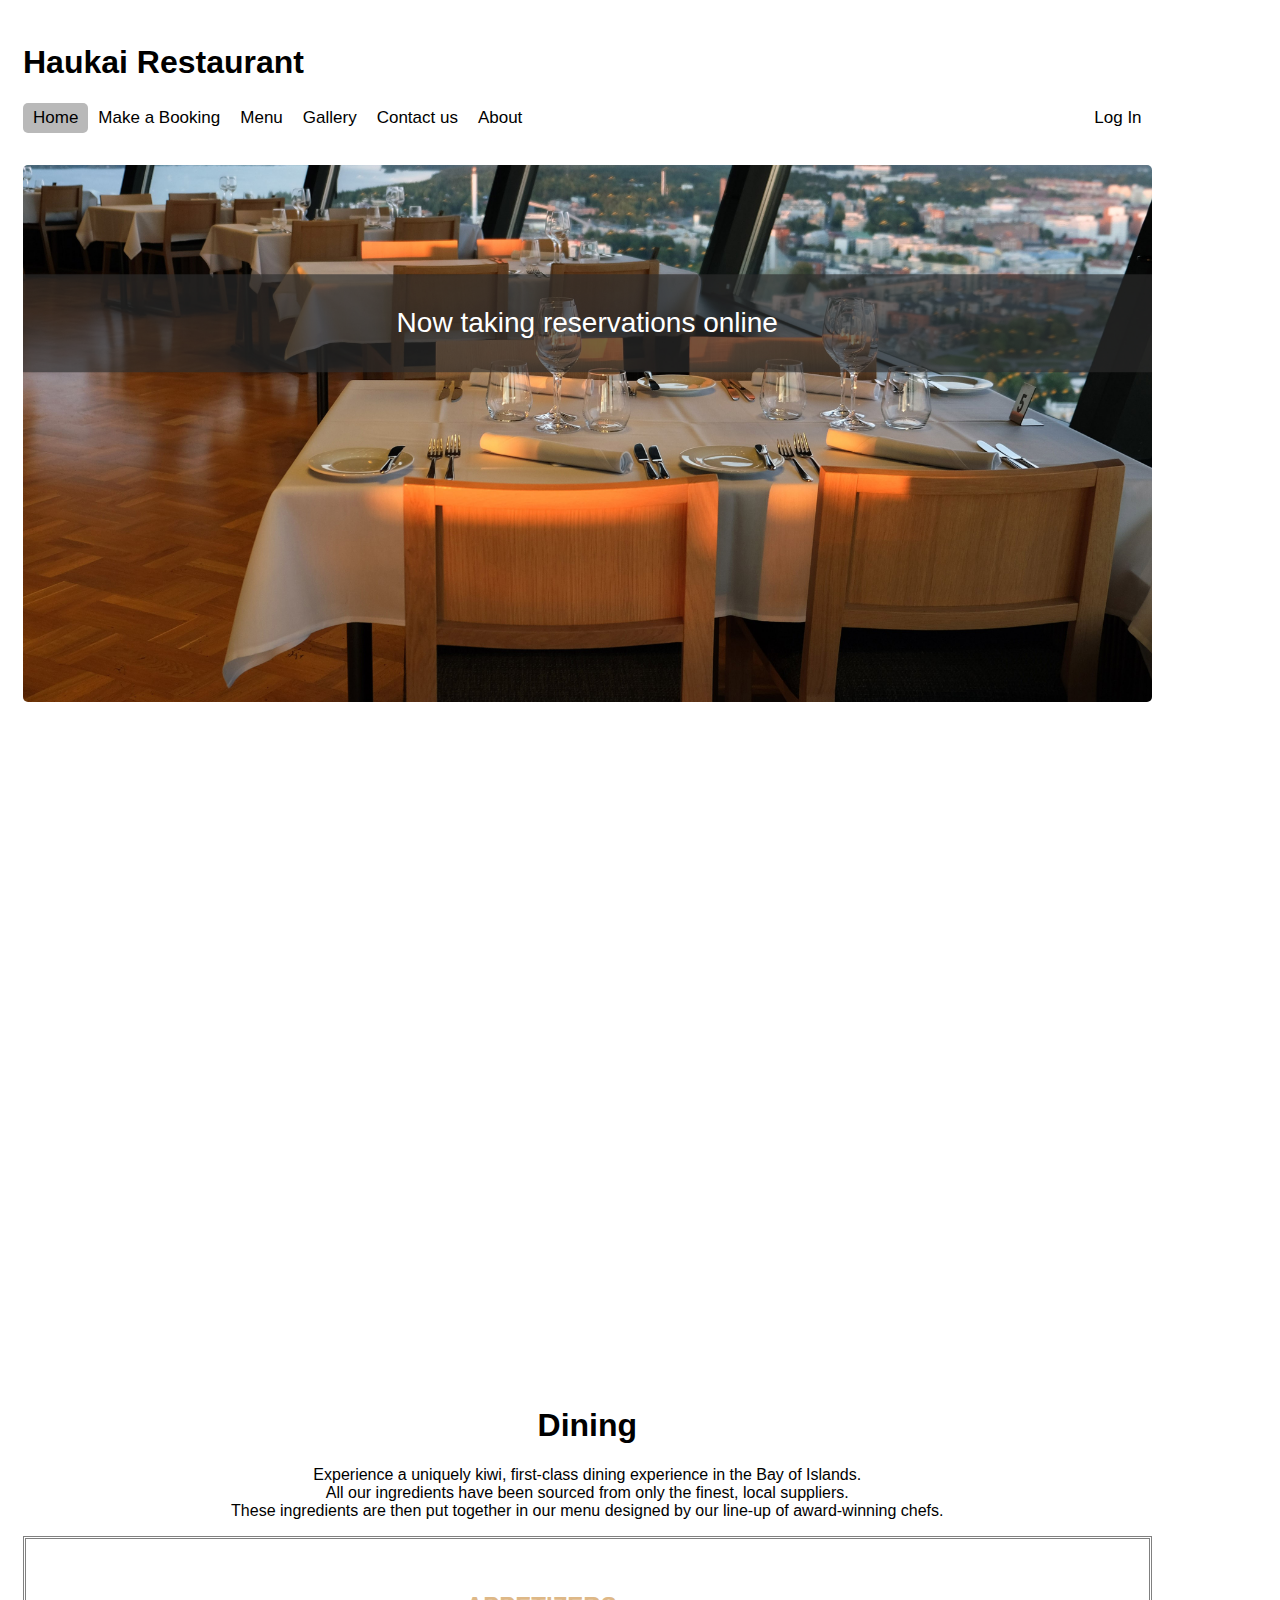
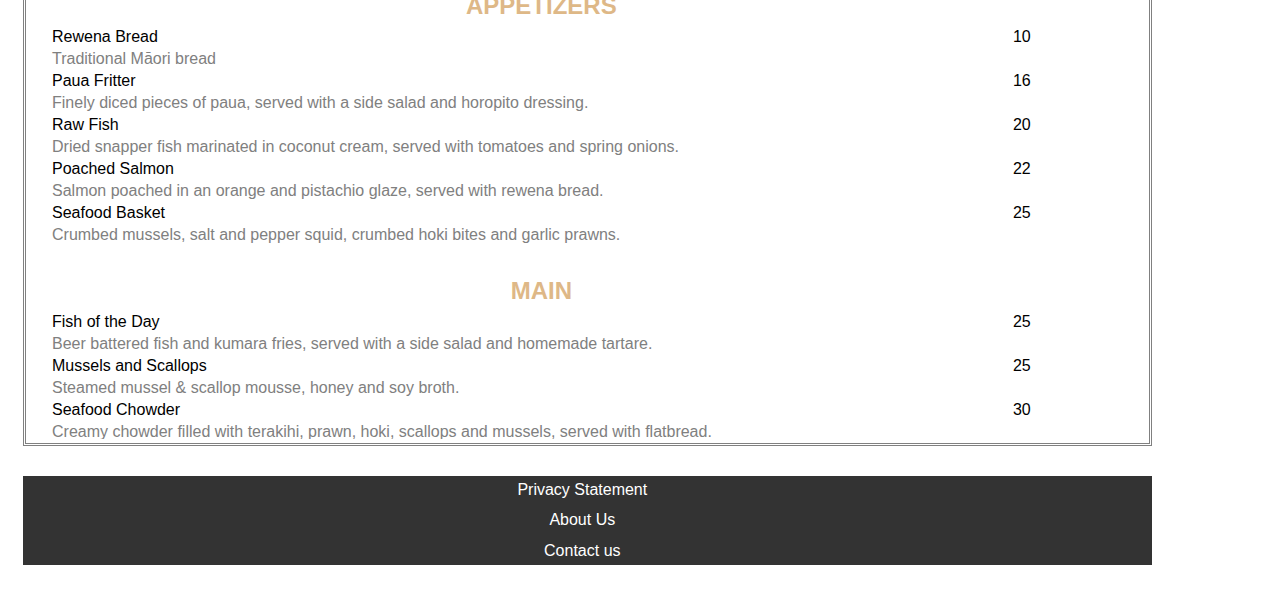
<file: index.html>
<!-- Landing Page for Haukai Restaurant Website-->
<!DOCTYPE html>
<html lang="en">

<head>
        <!-- Google tag (gtag.js) -->
    <script async src="https://www.googletagmanager.com/gtag/js?id=G-WG7D9L6Y1T"></script>
    <script>
    window.dataLayer = window.dataLayer || [];
    function gtag(){dataLayer.push(arguments);}
    gtag('js', new Date());

    gtag('config', 'G-WG7D9L6Y1T');
    </script>
    
    <meta name="viewport" content="width=device-width, initial-scale=1.0">
    <link rel="stylesheet" href="stylesheet.css">

</head>

<body>

    <!--Navigation bar-->
    <div class="row">
        <div class="col-12">
            <nav id="navbar">
                <h1 aria-label="title" id="logo">Haukai Restaurant</h1>
                <a class="active" href="index.html">Home</a>
                <a class="" href="Bookings.html">Make a Booking</a>
                <a class="" href="Menu.html">Menu</a>
                <a class="" href="Gallery.html">Gallery</a>
                <a class="" href="Contact.html">Contact us</a>
                <a class="" href="About.html">About</a>
                <a class="login" href= "Roster/Roster.html">Log In</a>
            </nav>
        </div>
    </div>
    
    <!-- Embedded map and background image -->
    <div class="row">
        <div class="col-12">
            <div class="backgroundcontainer">
                 <img id= "restaurantbackground" src="images/restaurantbackground2.jpg" alt="Haukai Restaurant dining area.">
                <div class="centered">
                    <p> Now taking <a href="Bookings.html">reservations</a> online</p>
                </div>
                <div class="map">
                    <div id="mapframe" class="col-12">
                        <iframe class="embeddedmapframe" src="https://www.google.com/maps/embed?pb=!1m18!1m12!1m3!1d25330.7824872043!2d173.94786636461086!3d-35.22816545759247!2m3!1f0!2f0!3f0!3m2!1i1024!2i768!4f13.1!3m3!1m2!1s0x6d0bb73e31b0728b%3A0x500ef6143a2d500!2sKerikeri!5e0!3m2!1sen!2snz!4v1663145658915!5m2!1sen!2snz" width="600" height="450" style="border:0;" allowfullscreen="" loading="lazy" referrerpolicy="no-referrer-when-downgrade"></iframe>
                    </div>
                </div>
                </div>
        </div>
    </div>
    
    <!-- Embedded Menu -->
    <div class="row">
        <div id="dininginfo" class="col-12">
            <h1 aria-label="dining information">Dining</h1>
            <p>Experience a uniquely kiwi, first-class dining experience in the Bay of Islands.<br>
                All our ingredients have been sourced from only the finest, local suppliers.<br>
                These ingredients are then put together in our menu designed by our line-up of award-winning chefs.
            </p>
            <div class="menuframe">
                <embed id=embeddedmenu type="text/html" src="Menuembeded.html"  width="100%" height="500px">
            </div>
        </div>
    </div>
   
    <!-- Footer -->
    <div class="row">
        <div class="col-12">
            <footer id="footer">
                <a href="Privacy.html">Privacy Statement</a>
                <a href="About.html">About Us</a>
                <a href="Contact.html">Contact us</a>
            </footer>
        </div>
    </div>
    
    <!--script for a sticky navbar-->
    <script>
        window.onscroll = function() {stickyNav()};
            
        var navbar = document.getElementById("navbar");
        var sticky = navbar.offsetTop;
            
        function stickyNav() {
            if (window.pageYOffset >= sticky) {
                navbar.classList.add("sticky")
            } 
            else {
                navbar.classList.remove("sticky");
            }
        }
    </script>

</body>

</html>
</file>
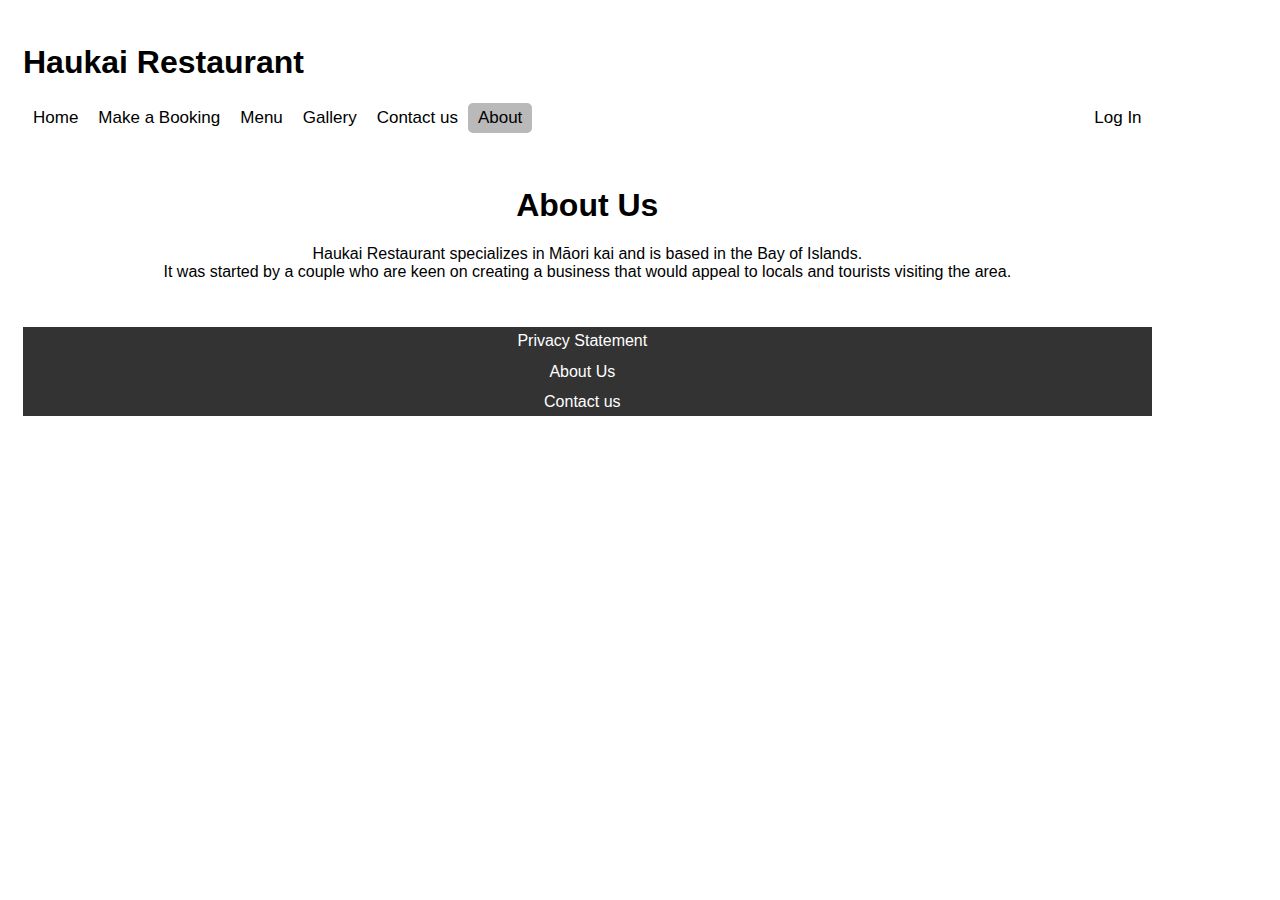
<file: About.html>
<!--About Page for Haukai Restaurant Website-->
<!DOCTYPE html>
<html lang="en">
    
    <head>
    
        <meta name="viewport" content="width=device-width, initial-scale=1.0">
        <link rel="stylesheet" href="stylesheet.css">
    
    </head>
    
    <body>
    
        <!--Navigation bar-->
        <div class="row">
            <div class="col-12">
                <nav id="navbar">
                    <h1 aria-label="title" id="logo">Haukai Restaurant</h1>
                    <a class="" href="index.html">Home</a>
                    <a class="" href="Bookings.html">Make a Booking</a>
                    <a class="" href="Menu.html">Menu</a>
                    <a class="" href="Gallery.html">Gallery</a>
                    <a class="" href="Contact.html">Contact us</a>
                    <a class="active" href="About.html">About</a>
                    <a class="login" href= "Roster.html">Log In</a>
                </nav>
            </div>
        </div>
        
        <!-- About Info -->
        <div class="row">
            <div class="col-12">
                <div class="headingtext">
                    <h1 aria-label="about us information">About Us</h1>
                    <p>Haukai Restaurant specializes in Māori kai and is based in the Bay of Islands.<br>
                        It was started by a couple who are keen on creating a business that would appeal to locals and tourists visiting the area.<br>
                    </p>
                </div>
            </div>
        </div>

        <!-- Footer -->
        <div class="row">
            <div class="col-12">
                <footer id="footer">
                    <a href="Privacy.html">Privacy Statement</a>
                    <a href="About.html">About Us</a>
                    <a href="Contact.html">Contact us</a>
                </footer>
            </div>
        </div>
        
        <!--script for a sticky navbar-->
        <script>
            window.onscroll = function() {stickyNav()};
                
            var navbar = document.getElementById("navbar");
            var sticky = navbar.offsetTop;
                
            function stickyNav() {
                if (window.pageYOffset >= sticky) {
                    navbar.classList.add("sticky")
                } 
                else {
                    navbar.classList.remove("sticky");
                }
            }
        </script>

    </body>
</html>
</file>
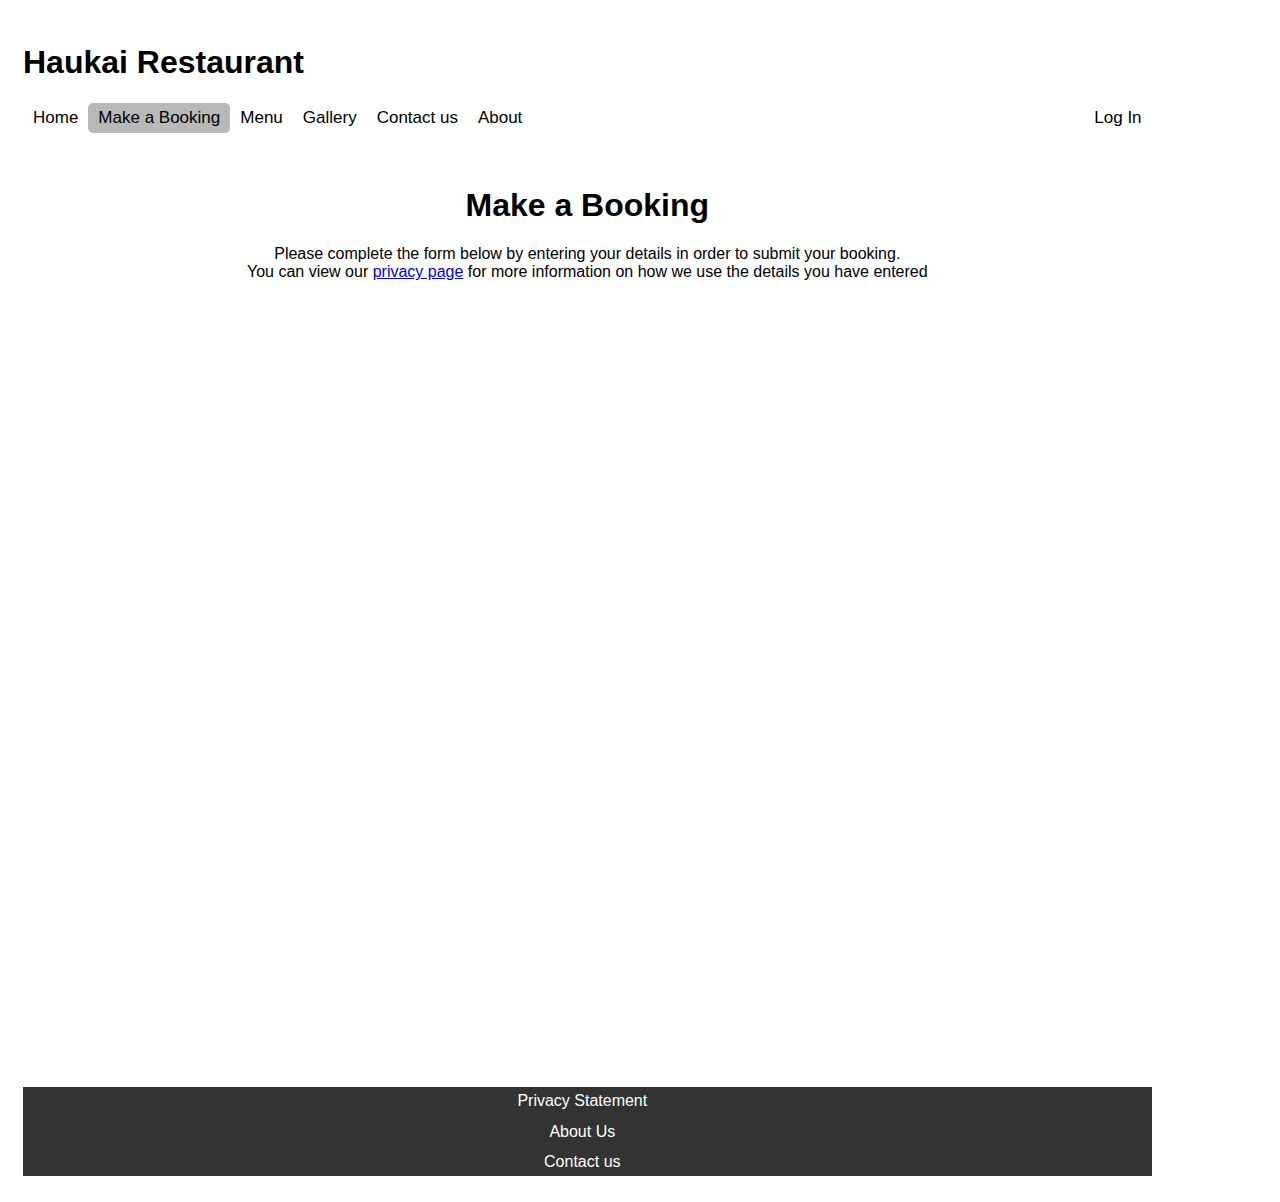
<file: Bookings.html>
<!--Reservations Page for Haukai Restaurant Website-->
<!DOCTYPE html>
<html lang="en">
    
    <head>
    
        <meta name="viewport" content="width=device-width, initial-scale=1.0">
        <link rel="stylesheet" href="stylesheet.css">
    
    </head>
    
    <body>
    
        <!--Navigation bar-->
        <div class="row">
            <div class="col-12">
                <nav id="navbar">
                    <h1 aria-label="title" id="logo">Haukai Restaurant</h1>
                    <a class="" href="index.html">Home</a>
                    <a class="active" href="Bookings.html">Make a Booking</a>
                    <a class="" href="Menu.html">Menu</a>
                    <a class="" href="Gallery.html">Gallery</a>
                    <a class="" href="Contact.html">Contact us</a>
                    <a class="" href="About.html">About</a>
                    <a class="login" href= "Roster.html">Log In</a>
                </nav>
            </div>
        </div>
    
        <!-- Booking Info -->
        <div class="row">
            <div class="col-12">
                <div class="headingtext">
                    <h1 aria-label="make a booking">Make a Booking</h1>
                    <p>Please complete the form below by entering your details in order to submit your booking.<br>
                        You can view our <a href="Privacy.html">privacy page</a> for more information on how we use the details you have entered
                    </p>
                </div>
            </div>
        </div>

        <!-- Booking form -->
        <div class="row">
            <div class="col-12">
                <div class="formframe">
                    <iframe class="embeddedform" src="https://docs.google.com/forms/d/e/1FAIpQLSfobDKJ_OqhhtRO8piNslDHM6ZdKDYz6tixaPpdWs85suvULQ/viewform?embedded=true" width="640" height="913" frameborder="0" marginheight="0" marginwidth="0">Loading…</iframe>
                </div>
            </div>
        </div>
   
        <!-- Footer -->
        <div class="row">
            <div class="col-12">
                <footer id="footer">
                    <a href="Privacy.html">Privacy Statement</a>
                    <a href="About.html">About Us</a>
                    <a href="Contact.html">Contact us</a>
                </footer>
            </div>
        </div>

        <!--script for a sticky navbar-->
        <script>
            window.onscroll = function() {stickyNav()};
                
            var navbar = document.getElementById("navbar");
            var sticky = navbar.offsetTop;
                
            function stickyNav() {
                if (window.pageYOffset >= sticky) {
                    navbar.classList.add("sticky")
                } 
                else {
                    navbar.classList.remove("sticky");
                }
            }
        </script>

</body>
</html>
</file>
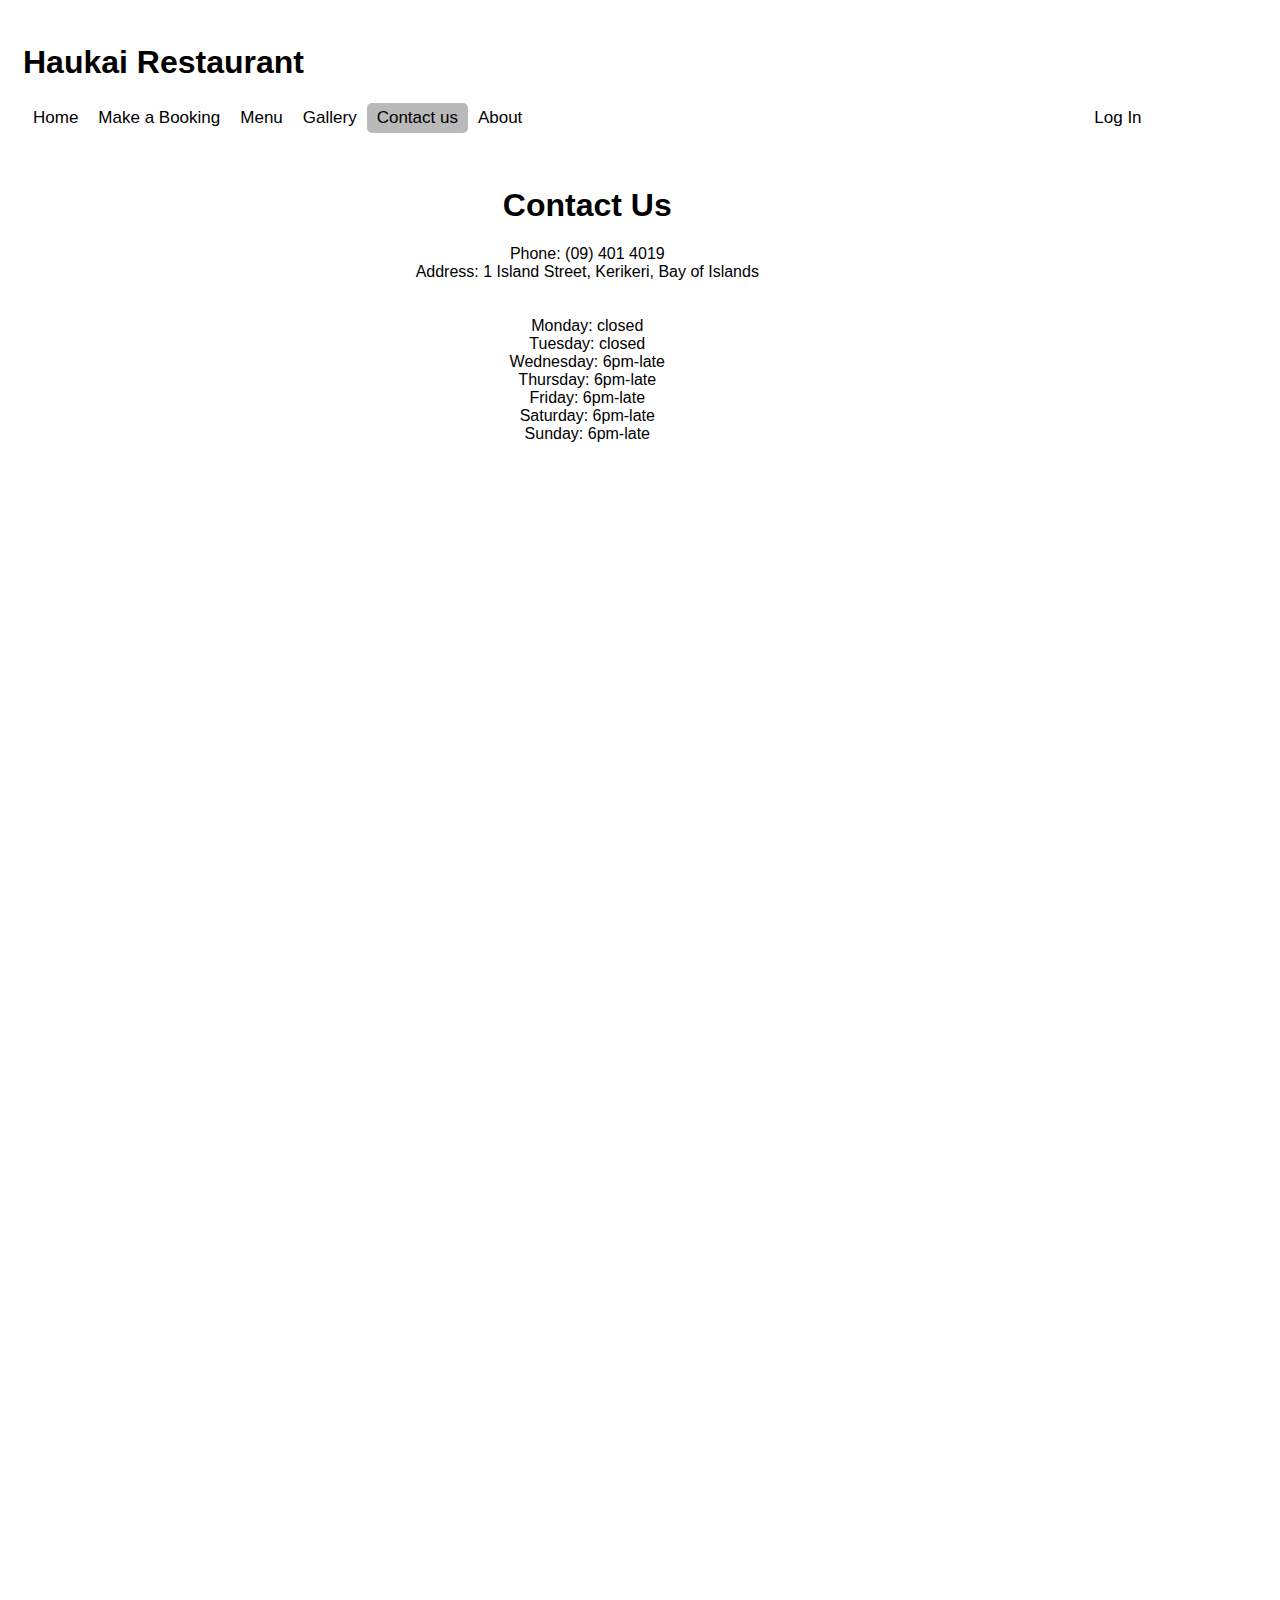
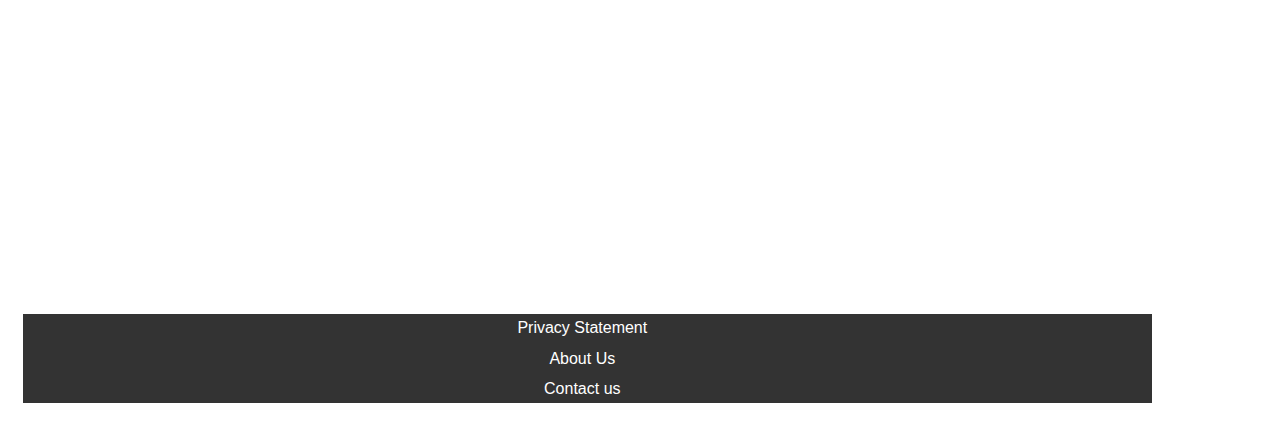
<file: Contact.html>
<!--Contact Page for Haukai Restaurant Website-->
<!DOCTYPE html>
<html lang="en">
    
    <head>
    
        <meta name="viewport" content="width=device-width, initial-scale=1.0">
        <link rel="stylesheet" href="stylesheet.css">
    
    </head>
    
    <body>
    
        <!--Navigation bar-->
        <div class="row">
            <div class="col-12">
                <nav id="navbar">
                    <h1 aria-label="title" id="logo">Haukai Restaurant</h1>
                    <a class="" href="index.html">Home</a>
                    <a class="" href="Bookings.html">Make a Booking</a>
                    <a class="" href="Menu.html">Menu</a>
                    <a class="" href="Gallery.html">Gallery</a>
                    <a class="active" href="Contact.html">Contact us</a>
                    <a class="" href="About.html">About</a>
                    <a class="login" href= "Roster.html">Log In</a>
                </nav>
            </div>
        </div>

        <!-- Contact Info -->
        <div class="row">
            <div class="col-12">
                <div class="headingtext">
                    <h1 aria-label="contact information">Contact Us</h1>
                    <p>Phone: (09) 401 4019<br>
                        Address: 1 Island Street, Kerikeri, Bay of Islands<br>
                        <br><br>
                        Monday: closed<br>
                        Tuesday: closed<br>
                        Wednesday: 6pm-late<br>
                        Thursday: 6pm-late<br>
                        Friday: 6pm-late<br>
                        Saturday: 6pm-late<br>
                        Sunday: 6pm-late<br>
                    </p>
                </div>
            </div>
        </div>
        
        <!-- Contact Form -->
        <div class="row">
            <div class="col-12">
                <div class="formframe">
                    <iframe aria-label="embedded contact form" class="embeddedform"src="https://docs.google.com/forms/d/e/1FAIpQLScX2ofQ82d2uFCYYeQYtowWuSNPPOfEA_gWxS_Lea55X6EPlw/viewform?embedded=true" width="640" height="726" frameborder="0" marginheight="0" marginwidth="0" alt="contact form">Loading…</iframe>
                </div>
            </div>
        </div>
        
        <!-- Embedded map -->
        <div class="row">
            <div class="col-12">
                <div class="map">
                    <div id="mapframe">
                        <iframe aria-label="embedded map" class="embeddedmapframe" src="https://www.google.com/maps/embed?pb=!1m18!1m12!1m3!1d25330.7824872043!2d173.94786636461086!3d-35.22816545759247!2m3!1f0!2f0!3f0!3m2!1i1024!2i768!4f13.1!3m3!1m2!1s0x6d0bb73e31b0728b%3A0x500ef6143a2d500!2sKerikeri!5e0!3m2!1sen!2snz!4v1663145658915!5m2!1sen!2snz" width="600" height="450" style="border:0;" allowfullscreen="" loading="lazy" referrerpolicy="no-referrer-when-downgrade" alt="map of Kerikeri"></iframe>
                    </div>
                </div>
            </div>
        </div>

        <!-- Footer -->
        <div class="row">
            <div class="col-12">
                <footer id="footer">
                    <a href="Privacy.html">Privacy Statement</a>
                    <a href="About.html">About Us</a>
                    <a href="Contact.html">Contact us</a>
                </footer>
            </div>
        </div>

        <!--script for a sticky navbar-->
        <script>
            window.onscroll = function() {stickyNav()};
                
            var navbar = document.getElementById("navbar");
            var sticky = navbar.offsetTop;
                
            function stickyNav() {
                if (window.pageYOffset >= sticky) {
                    navbar.classList.add("sticky")
                } 
                else {
                    navbar.classList.remove("sticky");
                }
            }
        </script>

</body>
</html>
</file>
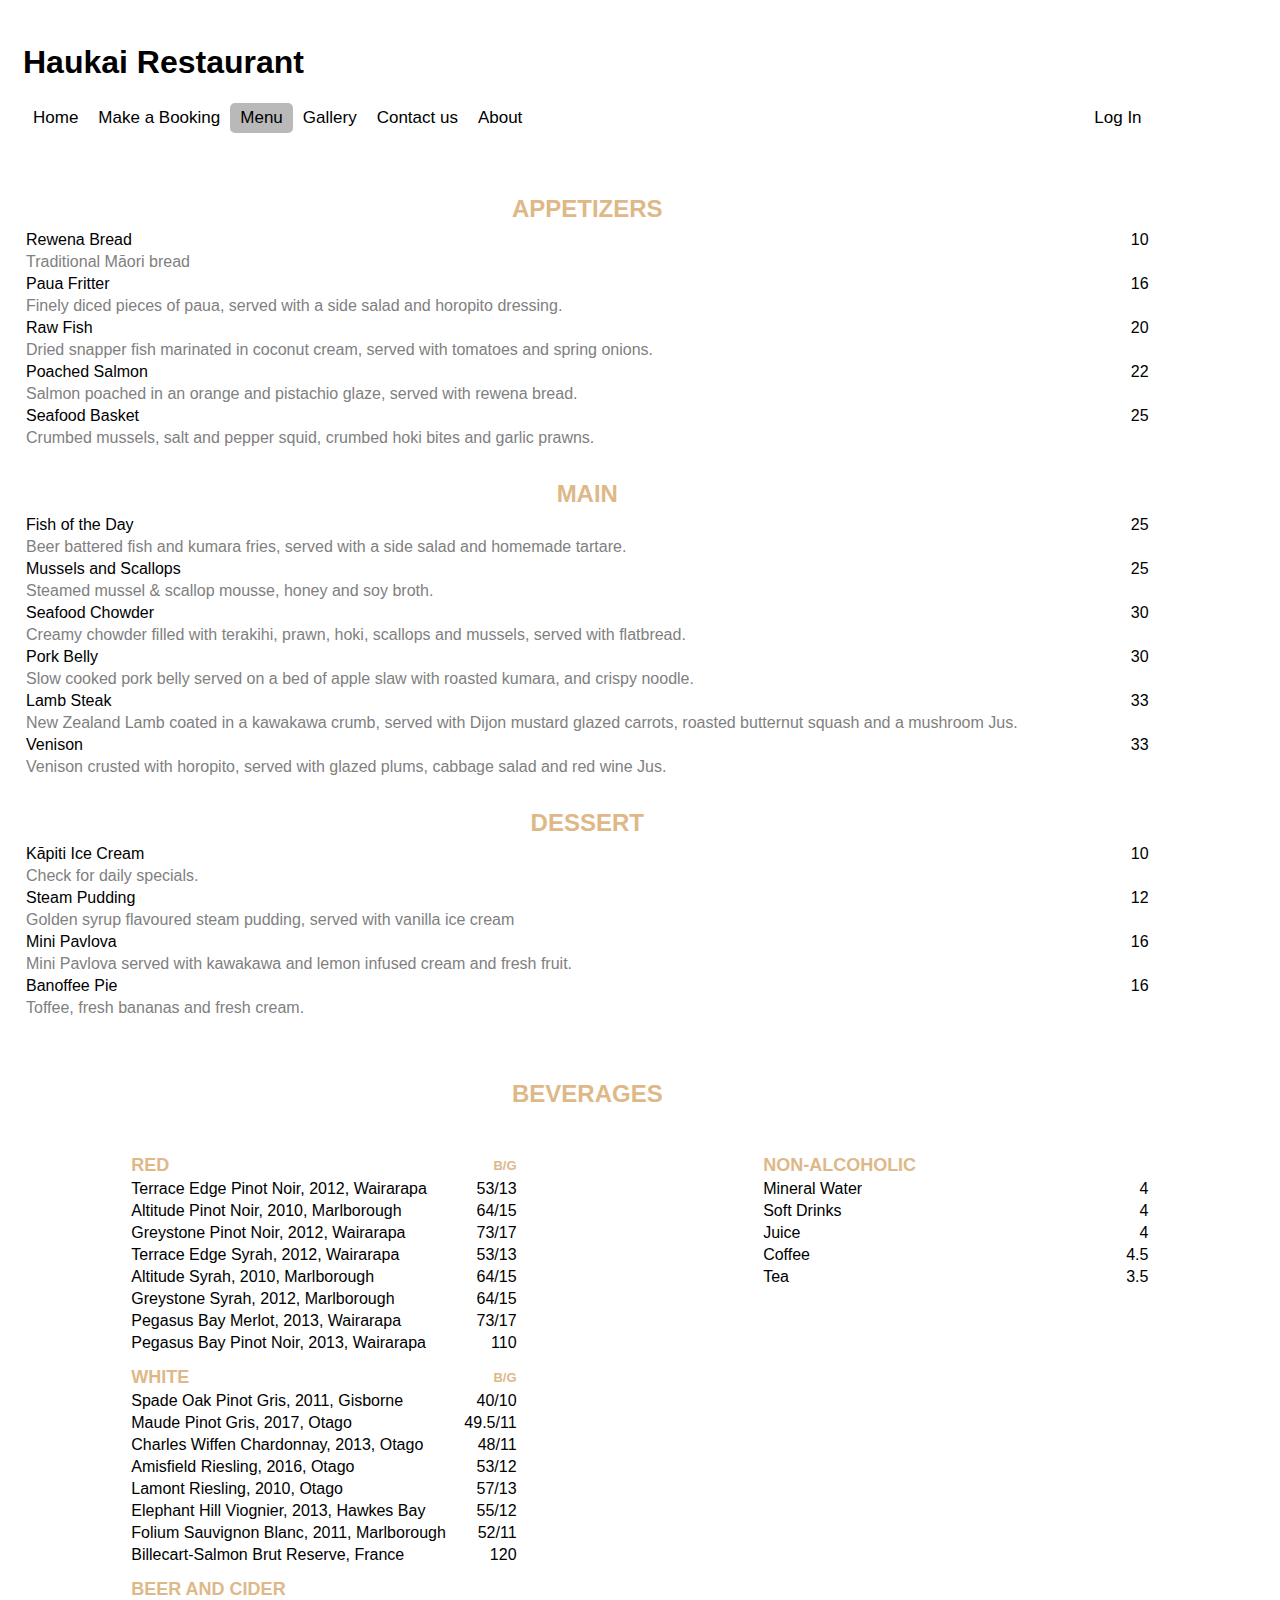
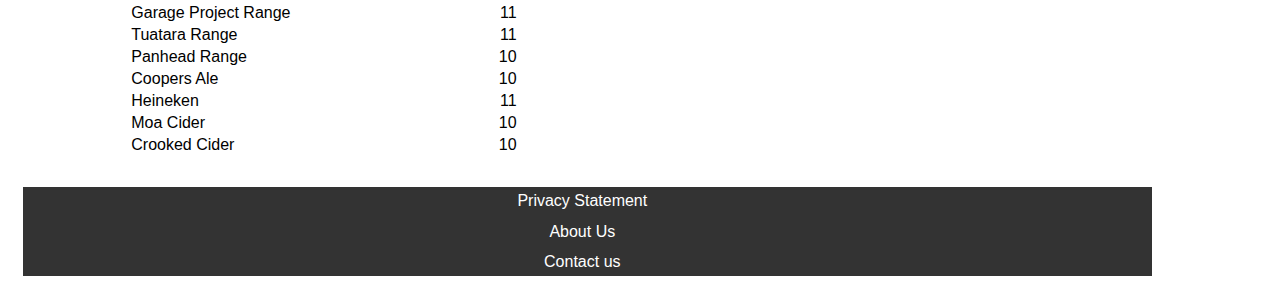
<file: Menu.html>
<!--Menu Page for Haukai Restaurant Website-->
<!DOCTYPE html>
<html lang="en">

<head>
    
    <meta name="viewport" content="width=device-width, initial-scale=1.0">
    <link rel="stylesheet" href="stylesheet.css">

</head>

<body>

    <!--Navigation bar-->
    <div class="row">
        <div class="col-12">
            <nav id="navbar">
                <h1 aria-label="title" id="logo">Haukai Restaurant</h1>
                <a class="" href="index.html">Home</a>
                <a class="" href="Bookings.html">Make a Booking</a>
                <a class="active" href="Menu.html">Menu</a>
                <a class="" href="Gallery.html">Gallery</a>
                <a class="" href="Contact.html">Contact us</a>
                <a class="" href="About.html">About</a>
                <a class="login" href= "Roster.html">Log In</a>
            </nav>
        </div>
    </div>
    
    <!--Menus-->
    <div class="row">
        <div class="col-12">
            <!--Appetizers Menu-->
            <table aria-label="appetizers menu" class="foodmenu">
                <caption>Appetizers</caption>
                <tr>
                    <td>Rewena Bread</td>
                    <td class="price" >10</td>
                </tr>
                <tr>
                    <td class="description">Traditional Māori bread</td>
                </tr>
                <tr>
                    <td>Paua Fritter</td>
                    <td class="price">16</td>
                </tr>
                <tr>
                    <td class="description">Finely diced pieces of paua, served with a side salad and horopito dressing.</td>
                </tr>
                <tr>
                    <td>Raw Fish</td>
                    <td class="price">20</td>
                </tr>
                <tr>
                    <td class="description">Dried snapper fish marinated in coconut cream, served with tomatoes and spring onions.</td>
                </tr>
                <tr>
                    <td>Poached Salmon</td>
                    <td class="price">22</td>
                </tr>
                <tr>
                    <td class="description">Salmon poached in an orange and pistachio glaze, served with rewena bread.</td>
                </tr>
                <tr>
                    <td>Seafood Basket</td>
                    <td class="price">25</td>
                </tr>
                <tr>
                    <td class="description">Crumbed mussels, salt and pepper squid, crumbed hoki bites and garlic prawns.</td>
                </tr>
            </table>
            <!--Main Menu-->
            <table aria-label="main menu" class="foodmenu">
                <caption>Main</caption>
                <tr>
                    <td>Fish of the Day</td>
                    <td class="price" >25</td>
                </tr>
                <tr>
                    <td class="description">Beer battered fish and kumara fries, served with a side salad and homemade tartare.</td>
                </tr>
                <tr>
                    <td>Mussels and Scallops</td>
                    <td class="price">25</td>
                </tr>
                <tr>
                    <td class="description">Steamed mussel & scallop mousse, honey and soy broth.</td>
                </tr>
                <tr>
                    <td>Seafood Chowder</td>
                    <td class="price">30</td>
                </tr>
                <tr>
                    <td class="description">Creamy chowder filled with terakihi, prawn, hoki, scallops and mussels, served with flatbread.</td>
                </tr>
                <tr>
                    <td>Pork Belly</td>
                    <td class="price">30</td>
                </tr>
                <tr>
                    <td class="description">Slow cooked pork belly served on a bed of apple slaw with roasted kumara, and crispy noodle.</td>
                </tr>
                <tr>
                    <td>Lamb Steak</td>
                    <td class="price">33</td>
                </tr>
                <tr>
                    <td class="description">New Zealand Lamb coated in a kawakawa crumb, served with Dijon mustard glazed carrots, roasted butternut squash and a mushroom Jus.</td>
                </tr>
                <tr>
                    <td>Venison</td>
                    <td class="price">33</td>
                </tr>
                <tr>
                    <td class="description">Venison crusted with horopito, served with glazed plums, cabbage salad and red wine Jus.</td>
                </tr>
            </table>
            <!--Dessert Menu-->
            <table aria-label="dessert menu" class="foodmenu">
                <caption>Dessert</caption>
                <tr>
                    <td>Kāpiti Ice Cream</td>
                    <td class="price" >10</td>
                </tr>
                <tr>
                    <td class="description">Check for daily specials.</td>
                </tr>
                <tr>
                    <td>Steam Pudding</td>
                    <td class="price">12</td>
                </tr>
                <tr>
                    <td class="description">Golden syrup flavoured steam pudding, served with vanilla ice cream</td>
                </tr>
                <tr>
                    <td>Mini Pavlova</td>
                    <td class="price">16</td>
                </tr>
                <tr>
                    <td class="description">Mini Pavlova served with kawakawa and lemon infused cream and fresh fruit.</td>
                </tr>
                <tr>
                    <td>Banoffee Pie</td>
                    <td class="price">16</td>
                </tr>
                <tr>
                    <td class="description">Toffee, fresh bananas and fresh cream.</td>
                </tr>
            </table>
        </div>
    </div>
    <div class="row">
        <div class="col-12">
            <!--Drinks Menu-->
            <table aria-label="drinks menu" class="drinksmenu">
                <caption>Beverages</caption>
            </table>
        </div>
    </div>
    <div class="row">
    <div class="col-1"></div>
    <div class="col-4">
        <!--Red Wine Menu-->
        <table aria-label="red wine menu" class="drinksmenu">
                <tr>
                    <th class="drinktype">Red</th>
                    <th class="bottleglass">B/G</th>
                </tr>
                <tr>
                    <td>Terrace Edge Pinot Noir, 2012, Wairarapa</td>
                    <td class="price">53/13</td>
                </tr>
                <tr>
                    <td>Altitude Pinot Noir, 2010, Marlborough</td>
                    <td class="price">64/15</td>
                </tr>
                <tr>
                    <td>Greystone Pinot Noir, 2012, Wairarapa</td>
                    <td class="price">73/17</td>
                </tr>
                <tr>
                    <td>Terrace Edge Syrah, 2012, Wairarapa</td>
                    <td class="price">53/13</td>
                </tr>
                <tr>
                    <td>Altitude Syrah, 2010, Marlborough</td>
                    <td class="price">64/15</td>
                </tr>
                <tr>
                    <td>Greystone Syrah, 2012, Marlborough</td>
                    <td class="price">64/15</td>
                </tr>
                <tr>
                    <td>Pegasus Bay Merlot, 2013, Wairarapa</td>
                    <td class="price">73/17</td>
                </tr>
                <tr>
                    <td>Pegasus Bay Pinot Noir, 2013, Wairarapa</td>
                    <td class="price">110</td>
                </tr>
        </table>
        <!--White Wine Menu-->
        <table aria-label="white wine menu" class="drinksmenu">
            <tr>
                <th class="drinktype">White</th>
                <th class="bottleglass">B/G</th>
            </tr>
            <tr>
                <td>Spade Oak Pinot Gris, 2011, Gisborne</td>
                <td class="price">40/10</td>
            </tr>
            <tr>
                <td>Maude Pinot Gris, 2017, Otago</td>
                <td class="price">49.5/11</td>
            </tr>
            <tr>
                <td>Charles Wiffen Chardonnay, 2013, Otago</td>
                <td class="price">48/11</td>
            </tr>
            <tr>
                <td>Amisfield Riesling, 2016, Otago</td>
                <td class="price">53/12</td>
            </tr>
            <tr>
                <td>Lamont Riesling, 2010, Otago</td>
                <td class="price">57/13</td>
            </tr>
            <tr>
                <td>Elephant Hill Viognier, 2013, Hawkes Bay</td>
                <td class="price">55/12</td>
            </tr>
            <tr>
                <td>Folium Sauvignon Blanc, 2011, Marlborough</td>
                <td class="price">52/11</td>
            </tr>
            <tr>
                <td>Billecart-Salmon Brut Reserve, France</td>
                <td class="price">120</td>
            </tr>
        </table>
        <!--Beer and Cider Menu-->
        <table aria-label="beer and cider menu" class="drinksmenu">
            <tr>
                <th class="drinktype">Beer and Cider</th>
            </tr>
            <tr>
                <td>Garage Project Range</td>
                <td class="price">11</td>
            </tr>
            <tr>
                <td>Tuatara Range</td>
                <td class="price">11</td>
            </tr>
            <tr>
                <td>Panhead Range</td>
                <td class="price">10</td>
            </tr>
            <tr>
                <td>Coopers Ale</td>
                <td class="price">10</td>
            </tr>
            <tr>
                <td>Heineken</td>
                <td class="price">11</td>
            </tr>
            <tr>
                <td>Moa Cider</td>
                <td class="price">10</td>
            </tr>
            <tr>
                <td>Crooked Cider</td>
                <td class="price">10</td>
            </tr>
        </table>
    </div>
    <div class="col-2"></div>
    <div class="col-4">
        <!--Non-Alcohlic Drinks Menu-->
        <table aria-label="non alcoholic drinks menu" class="drinksmenu">
            <tr>
                <th class="drinktype">Non-Alcoholic</th>
            </tr>
            <tr>
                <td>Mineral Water</td>
                <td class="price">4</td>
            </tr>
            <tr>
                <td>Soft Drinks</td>
                <td class="price">4</td>
            </tr>
            <tr>
                <td>Juice</td>
                <td class="price">4</td>
            </tr>
            <tr>
                <td>Coffee</td>
                <td class="price">4.5</td>
            </tr>
            <tr>
                <td>Tea</td>
                <td class="price">3.5</td>
            </tr>
        </table>
    </div>
    <div class="col-1"></div>
    </div>

    <!-- Footer -->
    <div class="row">
        <div class="col-12">
            <footer id="footer">
                <a href="Privacy.html">Privacy Statement</a>
                <a href="About.html">About Us</a>
                <a href="Contact.html">Contact us</a>
            </footer>
        </div>
    </div>

    <!--script for a sticky navbar-->
    <script>
        window.onscroll = function() {stickyNav()};
            
        var navbar = document.getElementById("navbar");
        var sticky = navbar.offsetTop;
            
        function stickyNav() {
            if (window.pageYOffset >= sticky) {
                navbar.classList.add("sticky")
            } 
            else {
                navbar.classList.remove("sticky");
            }
        }
    </script>

</body>

</html>
</file>
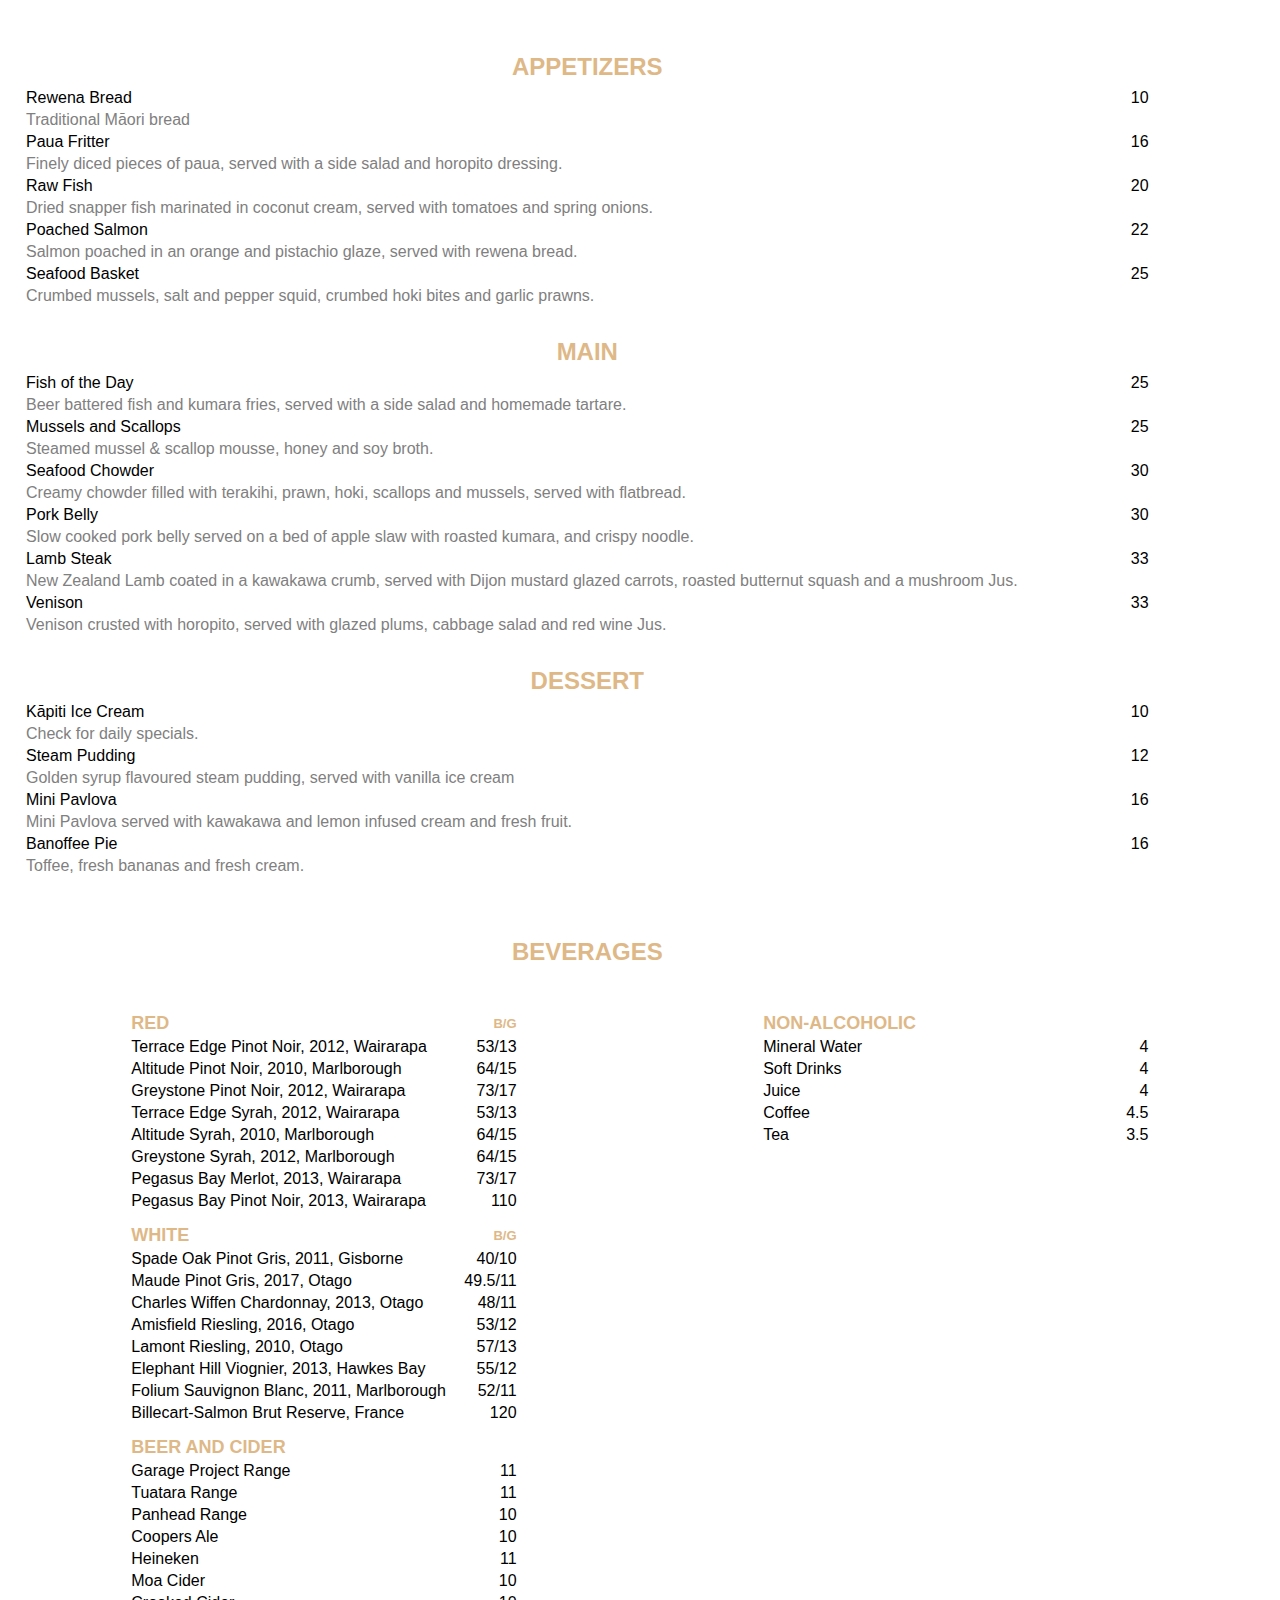
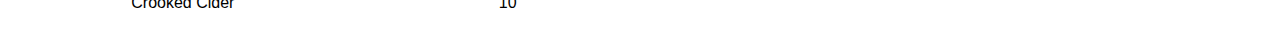
<file: Menuembeded.html>
<!--Menu Page to embed in index (no navigation links or footer)-->
<!DOCTYPE html>
<html lang="en">

<head>
    
    <meta name="viewport" content="width=device-width, initial-scale=1.0">
    <link rel="stylesheet" href="stylesheet.css">

</head>

<body>

    
    <!--Menus-->
    <div class="row">
        <div class="col-12">
            <!--Appetizers Menu-->
            <table aria-label="appetizers menu" class="foodmenu">
                <caption>Appetizers</caption>
                <tr>
                    <td>Rewena Bread</td>
                    <td class="price" >10</td>
                </tr>
                <tr>
                    <td class="description">Traditional Māori bread</td>
                </tr>
                <tr>
                    <td>Paua Fritter</td>
                    <td class="price">16</td>
                </tr>
                <tr>
                    <td class="description">Finely diced pieces of paua, served with a side salad and horopito dressing.</td>
                </tr>
                <tr>
                    <td>Raw Fish</td>
                    <td class="price">20</td>
                </tr>
                <tr>
                    <td class="description">Dried snapper fish marinated in coconut cream, served with tomatoes and spring onions.</td>
                </tr>
                <tr>
                    <td>Poached Salmon</td>
                    <td class="price">22</td>
                </tr>
                <tr>
                    <td class="description">Salmon poached in an orange and pistachio glaze, served with rewena bread.</td>
                </tr>
                <tr>
                    <td>Seafood Basket</td>
                    <td class="price">25</td>
                </tr>
                <tr>
                    <td class="description">Crumbed mussels, salt and pepper squid, crumbed hoki bites and garlic prawns.</td>
                </tr>
            </table>
            <!--Main Menu-->
            <table aria-label="main menu" class="foodmenu">
                <caption>Main</caption>
                <tr>
                    <td>Fish of the Day</td>
                    <td class="price" >25</td>
                </tr>
                <tr>
                    <td class="description">Beer battered fish and kumara fries, served with a side salad and homemade tartare.</td>
                </tr>
                <tr>
                    <td>Mussels and Scallops</td>
                    <td class="price">25</td>
                </tr>
                <tr>
                    <td class="description">Steamed mussel & scallop mousse, honey and soy broth.</td>
                </tr>
                <tr>
                    <td>Seafood Chowder</td>
                    <td class="price">30</td>
                </tr>
                <tr>
                    <td class="description">Creamy chowder filled with terakihi, prawn, hoki, scallops and mussels, served with flatbread.</td>
                </tr>
                <tr>
                    <td>Pork Belly</td>
                    <td class="price">30</td>
                </tr>
                <tr>
                    <td class="description">Slow cooked pork belly served on a bed of apple slaw with roasted kumara, and crispy noodle.</td>
                </tr>
                <tr>
                    <td>Lamb Steak</td>
                    <td class="price">33</td>
                </tr>
                <tr>
                    <td class="description">New Zealand Lamb coated in a kawakawa crumb, served with Dijon mustard glazed carrots, roasted butternut squash and a mushroom Jus.</td>
                </tr>
                <tr>
                    <td>Venison</td>
                    <td class="price">33</td>
                </tr>
                <tr>
                    <td class="description">Venison crusted with horopito, served with glazed plums, cabbage salad and red wine Jus.</td>
                </tr>
            </table>
            <!--Dessert Menu-->
            <table aria-label="dessert menu" class="foodmenu">
                <caption>Dessert</caption>
                <tr>
                    <td>Kāpiti Ice Cream</td>
                    <td class="price" >10</td>
                </tr>
                <tr>
                    <td class="description">Check for daily specials.</td>
                </tr>
                <tr>
                    <td>Steam Pudding</td>
                    <td class="price">12</td>
                </tr>
                <tr>
                    <td class="description">Golden syrup flavoured steam pudding, served with vanilla ice cream</td>
                </tr>
                <tr>
                    <td>Mini Pavlova</td>
                    <td class="price">16</td>
                </tr>
                <tr>
                    <td class="description">Mini Pavlova served with kawakawa and lemon infused cream and fresh fruit.</td>
                </tr>
                <tr>
                    <td>Banoffee Pie</td>
                    <td class="price">16</td>
                </tr>
                <tr>
                    <td class="description">Toffee, fresh bananas and fresh cream.</td>
                </tr>
            </table>
        </div>
    </div>
    <div class="row">
        <div class="col-12">
            <!--Drinks Menu-->
            <table aria-label="drinks menu" class="drinksmenu">
                <caption>Beverages</caption>
            </table>
        </div>
    </div>
    <div class="row">
    <div class="col-1"></div>
    <div class="col-4">
        <!--Red Wine Menu-->
        <table aria-label="red wine menu" class="drinksmenu">
                <tr>
                    <th class="drinktype">Red</th>
                    <th class="bottleglass">B/G</th>
                </tr>
                <tr>
                    <td>Terrace Edge Pinot Noir, 2012, Wairarapa</td>
                    <td class="price">53/13</td>
                </tr>
                <tr>
                    <td>Altitude Pinot Noir, 2010, Marlborough</td>
                    <td class="price">64/15</td>
                </tr>
                <tr>
                    <td>Greystone Pinot Noir, 2012, Wairarapa</td>
                    <td class="price">73/17</td>
                </tr>
                <tr>
                    <td>Terrace Edge Syrah, 2012, Wairarapa</td>
                    <td class="price">53/13</td>
                </tr>
                <tr>
                    <td>Altitude Syrah, 2010, Marlborough</td>
                    <td class="price">64/15</td>
                </tr>
                <tr>
                    <td>Greystone Syrah, 2012, Marlborough</td>
                    <td class="price">64/15</td>
                </tr>
                <tr>
                    <td>Pegasus Bay Merlot, 2013, Wairarapa</td>
                    <td class="price">73/17</td>
                </tr>
                <tr>
                    <td>Pegasus Bay Pinot Noir, 2013, Wairarapa</td>
                    <td class="price">110</td>
                </tr>
        </table>
        <!--White Wine Menu-->
        <table aria-label="white wine menu" class="drinksmenu">
            <tr>
                <th class="drinktype">White</th>
                <th class="bottleglass">B/G</th>
            </tr>
            <tr>
                <td>Spade Oak Pinot Gris, 2011, Gisborne</td>
                <td class="price">40/10</td>
            </tr>
            <tr>
                <td>Maude Pinot Gris, 2017, Otago</td>
                <td class="price">49.5/11</td>
            </tr>
            <tr>
                <td>Charles Wiffen Chardonnay, 2013, Otago</td>
                <td class="price">48/11</td>
            </tr>
            <tr>
                <td>Amisfield Riesling, 2016, Otago</td>
                <td class="price">53/12</td>
            </tr>
            <tr>
                <td>Lamont Riesling, 2010, Otago</td>
                <td class="price">57/13</td>
            </tr>
            <tr>
                <td>Elephant Hill Viognier, 2013, Hawkes Bay</td>
                <td class="price">55/12</td>
            </tr>
            <tr>
                <td>Folium Sauvignon Blanc, 2011, Marlborough</td>
                <td class="price">52/11</td>
            </tr>
            <tr>
                <td>Billecart-Salmon Brut Reserve, France</td>
                <td class="price">120</td>
            </tr>
        </table>
        <!--Beer and Cider Menu-->
        <table aria-label="beer and cider menu" class="drinksmenu">
            <tr>
                <th class="drinktype">Beer and Cider</th>
            </tr>
            <tr>
                <td>Garage Project Range</td>
                <td class="price">11</td>
            </tr>
            <tr>
                <td>Tuatara Range</td>
                <td class="price">11</td>
            </tr>
            <tr>
                <td>Panhead Range</td>
                <td class="price">10</td>
            </tr>
            <tr>
                <td>Coopers Ale</td>
                <td class="price">10</td>
            </tr>
            <tr>
                <td>Heineken</td>
                <td class="price">11</td>
            </tr>
            <tr>
                <td>Moa Cider</td>
                <td class="price">10</td>
            </tr>
            <tr>
                <td>Crooked Cider</td>
                <td class="price">10</td>
            </tr>
        </table>
    </div>
    <div class="col-2"></div>
    <div class="col-4">
        <!--Non-Alcohlic Drinks Menu-->
        <table aria-label="non alcoholic drinks menu" class="drinksmenu">
            <tr>
                <th class="drinktype">Non-Alcoholic</th>
            </tr>
            <tr>
                <td>Mineral Water</td>
                <td class="price">4</td>
            </tr>
            <tr>
                <td>Soft Drinks</td>
                <td class="price">4</td>
            </tr>
            <tr>
                <td>Juice</td>
                <td class="price">4</td>
            </tr>
            <tr>
                <td>Coffee</td>
                <td class="price">4.5</td>
            </tr>
            <tr>
                <td>Tea</td>
                <td class="price">3.5</td>
            </tr>
        </table>
    </div>
    <div class="col-1"></div>
    </div>

</body>

</html>
</file>
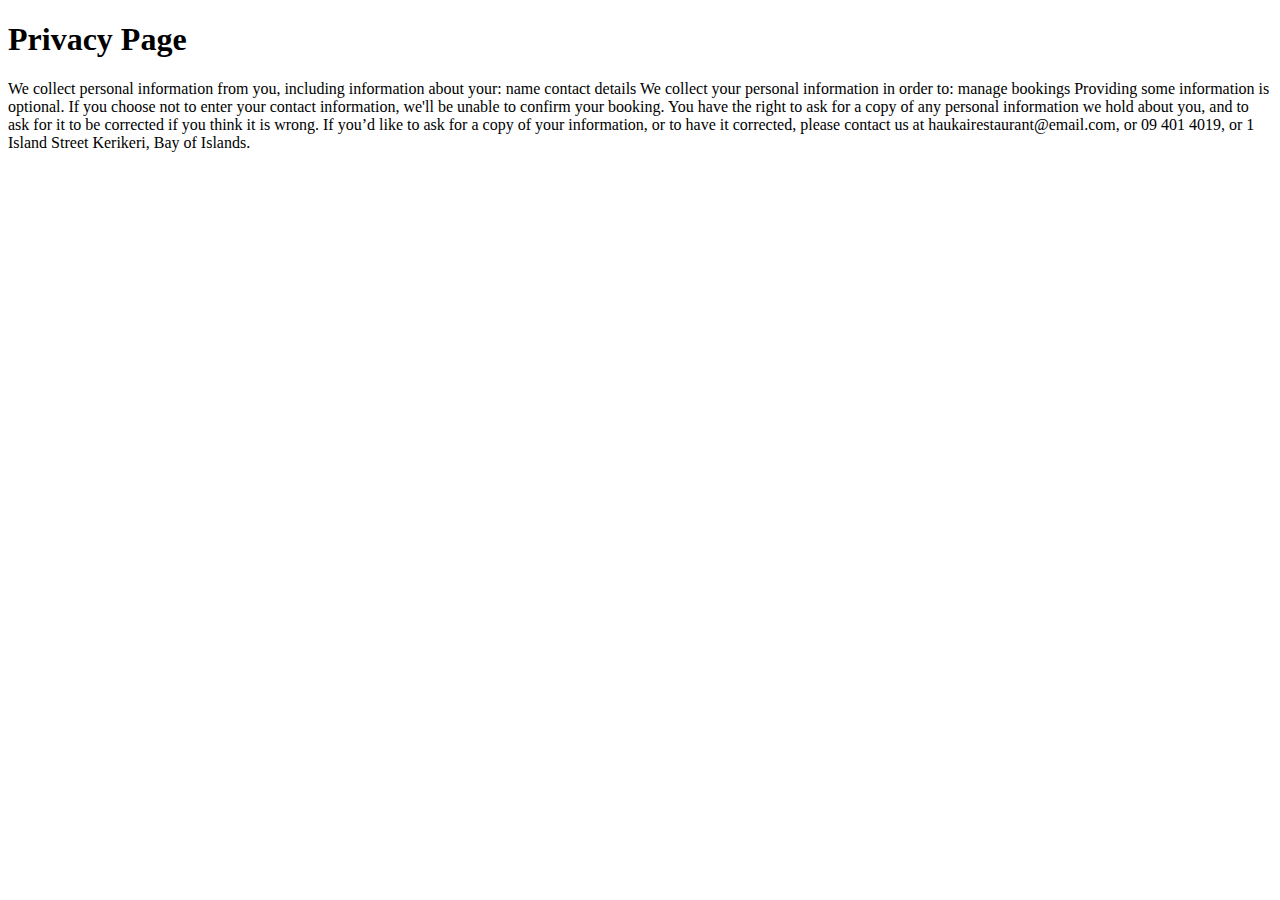
<file: Privacy.html>
<!--Reservations Page for Haukai Restaurant Website-->
<!DOCTYPE html>
<html lang="en">

    <body>

    <h1>Privacy Page</h1>
    <p>

        We collect personal information from you, including information about your:
        
            name
            contact details
        
        We collect your personal information in order to:
        
            manage bookings
        
        Providing some information is optional. If you choose not to enter your contact information, we'll be unable to confirm your booking.
        
        You have the right to ask for a copy of any personal information we hold about you, and to ask for it to be corrected if you think it is wrong. If you’d like to ask for a copy of your information, or to have it corrected, please contact us at haukairestaurant@email.com, or 09 401 4019, or 1 Island Street Kerikeri, Bay of Islands.
        </p>

        <!--script for a sticky navbar-->
        <script>
            window.onscroll = function() {stickyNav()};
                
            var navbar = document.getElementById("navbar");
            var sticky = navbar.offsetTop;
                
            function stickyNav() {
                if (window.pageYOffset >= sticky) {
                    navbar.classList.add("sticky")
                } 
                else {
                    navbar.classList.remove("sticky");
                }
            }
        </script>

    </body>
</html>
</file>
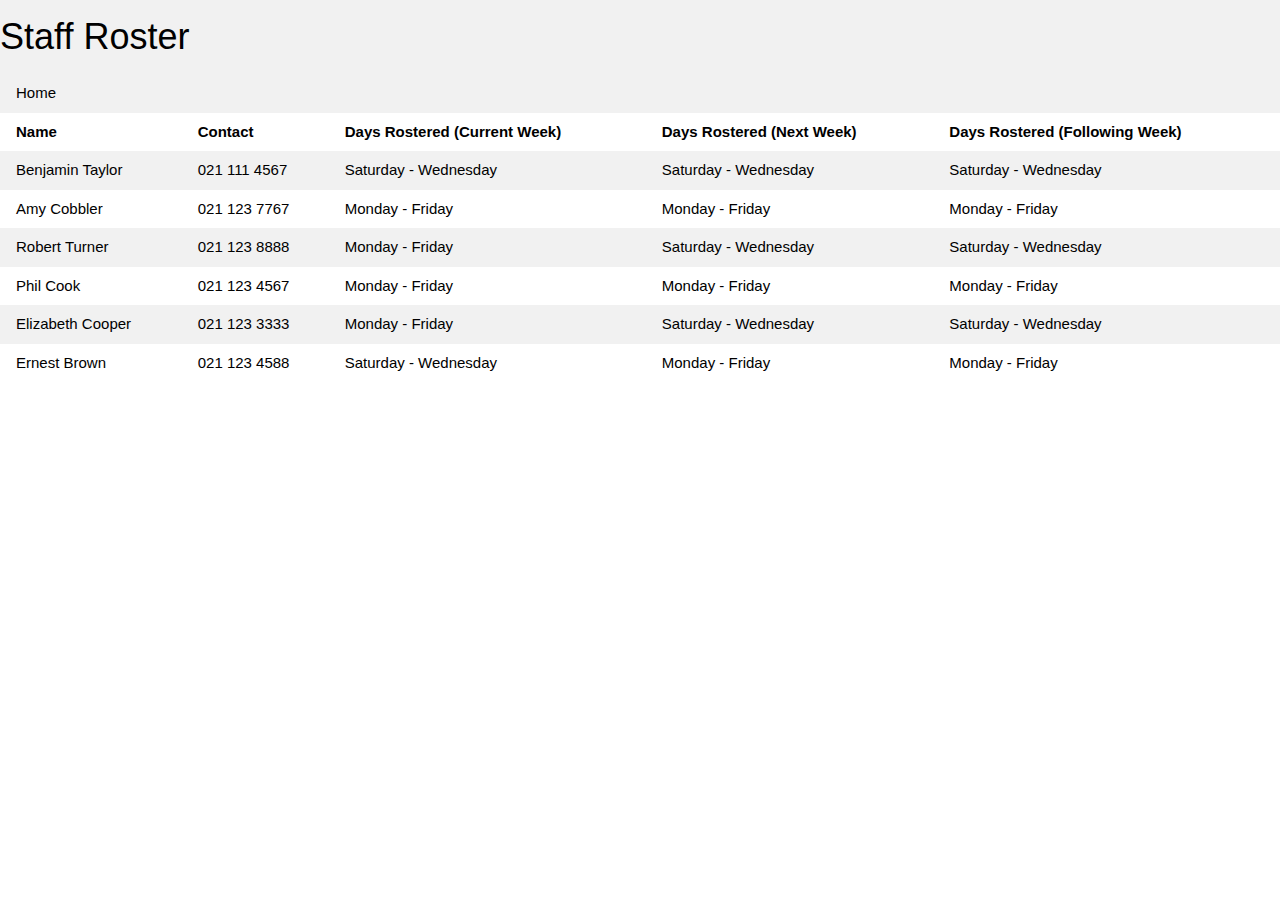
<file: Roster/Roster.html>
<!-- Roster for Haukai Restaurant Website-->
<!DOCTYPE html>
<html lang="en">

<head>
    <!-- Google tag (gtag.js) -->
    <script async src="https://www.googletagmanager.com/gtag/js?id=G-WG7D9L6Y1T"></script>
    <script>
    window.dataLayer = window.dataLayer || [];
    function gtag(){dataLayer.push(arguments);}
    gtag('js', new Date());

    gtag('config', 'G-WG7D9L6Y1T');
    </script>
    
    <meta name="viewport" content="width=device-width, initial-scale=1.0">
    <!-- W3.CSS framework stylesheet  -->
    <link rel="stylesheet" href="https://www.w3schools.com/w3css/4/w3.css">
    <!-- Fonts -->
    <style>
    html {
    font-family: "Lucida Sans", sans-serif;
    }
   </style> 

</head>

<body>

    <!--Navigation bar-->
        <div class="w3-mobile">
            <nav class="w3-bar w3-light-grey">
                <h1 aria-label="title">Staff Roster</h1>
                <a class="w3-bar-item w3-button" href="../Index.html">Home</a>
            </nav>
        </div>
    
    <!-- Roster Table -->
    <div class="w3-mobile">
        <table class ="w3-table w3-striped">
            <tr>
            <th>Name</th>
            <th>Contact</th>
            <th>Days Rostered (Current Week)</th>
            <th>Days Rostered (Next Week)</th>
            <th>Days Rostered (Following Week)</th>
            </tr>
            <tr>
            <td>Benjamin Taylor</td>
            <td>021 111 4567</td>
            <td>Saturday - Wednesday</td>
            <td>Saturday - Wednesday</td>
            <td>Saturday - Wednesday</td>
            </tr>
            <tr>
            <td>Amy Cobbler</td>
            <td>021 123 7767</td>
            <td>Monday - Friday</td>
            <td>Monday - Friday</td>
            <td>Monday - Friday</td>
            </tr>
            <tr>
                <td>Robert Turner</td>
                <td>021 123 8888</td>
                <td>Monday - Friday</td>
                <td>Saturday - Wednesday</td>
                <td>Saturday - Wednesday</td>
            </tr>
            <tr>
                <td>Phil Cook</td>
                <td>021 123 4567</td>
                <td>Monday - Friday</td>
                <td>Monday - Friday</td>
                <td>Monday - Friday</td>
            </tr>
            <tr>
                <td>Elizabeth Cooper</td>
                <td>021 123 3333</td>
                <td>Monday - Friday</td>
                <td>Saturday - Wednesday</td>
                <td>Saturday - Wednesday</td>
            </tr>
            <tr>
                <td>Ernest Brown </td>
                <td>021 123 4588</td>
                <td>Saturday - Wednesday</td>
                <td>Monday - Friday</td>
                <td>Monday - Friday</td>
            </tr>
        </table>
    </div>

</body>

</html>
</file>
<file: stylesheet.css>
/* Primary stylesheet for all webpages in Haukai resturant site */

/*rwd formatting*/
* {
  box-sizing: border-box;
}
.row::after {
  content: "";
  clear: both;
  display: table;
}
[class*="col-"] {
  float: left;
  padding: 15px;
}

/*full division of columns for rwd mobile-first design*/
.col-12 {width: 100%;}

html {
  font-family: "Lucida Sans", sans-serif;
}
h1 {
  text-align:center;
}

/*Footer formatting*/
#footer {
  background-color: #333;
  text-align: center;
  color: white;
}
#footer a:link{
  color: white;
  text-decoration: none;
}
#footer a:visited {
  color: white;
  text-decoration: none;
}
#footer a:hover {
  color: blue; 
}
footer a.active{
  color: white;
  text-decoration: none;
}

/*Navbar formetting*/
#navbar {
  overflow: hidden;
  background-color: white;
  width: 100%;
  border-radius: 5px;
  z-index: 1;
  display: block;
}
#logo {
  display:block;
}
#navbar a {
  display: block;
  color: black;
  text-align: center;
  margin-bottom: 2.5px;
  padding-top: 5px;
  padding-bottom: 5px;
  padding-left: 5px;
  padding-right: 15px;
  border-radius: 5px;
  text-decoration: none;
  background-color: lightgrey;
}
#navbar a:hover {
  background-color: lightgrey;
  color: black;
}

/*background image and text formatting Index Page*/
#restaurantbackground {
  height: 100%;
  width: 100%;
  border-radius: 5px;
}
.centered {
  position: absolute;
  top: 10%;
  left: 50%;
  transform: translate(-50%, -10%);
  padding-left: 44%;
  padding-right: 44%;
  padding-top: 5px;
  padding-bottom: 5px;
  border-radius: 5px;
  background-color: hsla(0, 0%, 17.5%, 0.65);
}
.centered a:link {
  color: white;
  text-decoration: none;
}
.centered a:visited {
  color: white;
  text-decoration: none;
}
.centered a:hover {
  color: blue;
  text-decoration: underline;
}
.centered a.active {
  color: white;
  text-decoration: none;
}
.backgroundcontainer {
  position: relative;
  text-align: center;
  color: white;
  white-space:nowrap;
    overflow:hidden;
    text-overflow:ellipsis;
}
#dininginfo p {
  text-align: center;
}

/*map formatting*/
#mapframe {
  position: relative;
  overflow: hidden;
  width: 100%;
  padding-top: 56.25%; /* 16:9 Aspect Ratio*/
}
.embeddedmapframe {
  position: absolute;
  top: 0;
  left: 0;
  bottom: 0;
  right: 0;
  width: 100%;
  height: 100%;
}

/*footer formatting*/
#footer a {
  display: block;
  color: black;
  text-align: center;
  margin-bottom: 2.5px;
  padding-top: 5px;
  padding-bottom: 5px;
  padding-left: 5px;
  padding-right: 15px;
  border-radius: 5px;
  text-decoration: none;
  
}
#footer {
  background-color: #333;
  text-align: center;
  color: white;
}
#footer a:link{
  color: white;
  text-decoration: none;
  }
  
#footer a:visited {
  color: white;
  text-decoration: none;
}
#footer a:hover {
  color: blue; 
} 
#footer a.active{
  color: white;
  text-decoration: none;
}

/*food menu formatting*/
.foodmenu {
  width:100%;
}
.foodmenu caption {
  color: burlywood;
  font-size: x-large;
  font-weight: bold;
  text-transform: uppercase;
  padding-top: 30px;
  padding-bottom: 5px;
}
.foodmenu td.price {
  text-align: right;
}
.foodmenu td.description {
  color: grey;
}

/*drinks menu formatting*/
.drinksmenu {
  width:100%;
}
.drinksmenu caption {
  color: burlywood;
  font-size: x-large;
  font-weight: bold;
  text-transform: uppercase;
  padding-top: 30px;
  padding-bottom: 5px;
}
.drinksmenu th.drinktype{
  text-align: left;
  color: burlywood;
  font-size: large;
  font-weight: bold;
  text-transform: uppercase;
  padding-top: 10px;
}
.drinksmenu th.bottleglass{
  text-align: right;
  color: burlywood;
  font-size: small;
  font-weight: bold;
  text-transform: uppercase;
  padding-top: 10px;
}
.drinksmenu td.price {
  text-align: right;
}

/*Index page embedded menu formatting*/
div.menuframe {
  border-style: double;
  border-color: gray;
  position: relative;
  overflow: hidden;
  width: 100%;
}
.embeddedmenu{
  display:block;
}

/*Gallery formatting*/
 .headingtext p {
  text-align: center;
}
.headingtext h1 {
  text-align: center;
  font-size: xx-large;
}
.galleryimages {
  position: relative;
  width: 100%;
}
.galleryimage {
  width: 100%;
  height: auto;
}
.galleryoverlaytext {
  visibility: hidden;
}

/* Form formatting */
#formframe {
  position: relative;
  overflow: hidden;
  width: 100%;
  height: 100%;
}
.embeddedform {
  position: relative;
  left: 0;
  right: 0;
  width: 100%;
  height: 726px;
}

/*formatting for desktop and larger screen sizes*/
@media only screen and (min-width: 768px) {
  .backgroundcontainer p {
    font-size: 175%;
  }

  h1 {
    text-align:left;
  }

  /*Navbar formatting*/
  #navbar a {
    float: left;
    display: block;
    color: black;
    text-align: center;
    padding-left: 10px;
    padding-right: 10px;
    border-radius: 5px;
    text-decoration: none;
    background-color: white;
    font-size: 17px;
  }
  #navbar a.active {
    background-color: rgb(185, 185, 185);
  }
  #navbar a.login {
    float: right;
  }

  /*Sticky navbar formatting*/
  .content {
    padding: 16px;
  }
  .sticky {
    position: fixed;
    top: 0;
    width: 99%;
  }
  .sticky + .content {
    padding-top: 60px;
  }
  
  /*12 columns to separate the page for rwd*/
  .col-1 {width: 8.33%;}
  .col-2 {width: 16.66%;}
  .col-3 {width: 25%;}
  .col-4 {width: 33.33%;}
  .col-5 {width: 41.66%;}
  .col-6 {width: 50%;}
  .col-7 {width: 58.33%;}
  .col-8 {width: 66.66%;}
  .col-9 {width: 75%;}
  .col-10 {width: 83.33%;}
  .col-11 {width: 91.66%;}
  .col-12 {width: 91.66%;}

  /*dining information formatting*/
  #dininginfo h1 {
    text-align:center;
  }
  #dininginfo p {
    text-align: center;
  }
  
  /*footer formatting*/
  #footer a {
    display: block;
    color: black;
    text-align: center;
    margin-bottom: 2.5px;
    padding-top: 5px;
    padding-bottom: 5px;
    padding-left: 5px;
    padding-right: 15px;
    border-radius: 5px;
    text-decoration: none;
  }
  #footer {
    background-color: #333;
    text-align: center;
    color: white;
  }
  #footer a:link{
    color: white;
    text-decoration: none;
    }
  #footer a:visited {
    color: white;
    text-decoration: none;
  }
  #footer a:hover {
    color: blue; 
  } 
  #footer a.active{
    color: white;
    text-decoration: none;
  }

  /*food menu formatting*/
  .foodmenu {
    width:100%;
  }
  .foodmenu caption {
    color: burlywood;
    font-size: x-large;
    font-weight: bold;
    text-transform: uppercase;
    padding-top: 30px;
    padding-bottom: 5px;
  }
  .foodmenu td.price {
    text-align: right;
  }
  .foodmenu td.description {
    color: grey;
  }

  /*drinks menu formatting*/
  .drinksmenu {
    width:100%;
  }
  .drinksmenu caption {
    color: burlywood;
    font-size: x-large;
    font-weight: bold;
    text-transform: uppercase;
    padding-top: 30px;
    padding-bottom: 5px;
  }
  .drinksmenu th.drinktype{
    text-align: left;
    color: burlywood;
    font-size: large;
    font-weight: bold;
    text-transform: uppercase;
    padding-top: 10px;
  }
  .drinksmenu th.bottleglass{
    text-align: right;
    color: burlywood;
    font-size: small;
    font-weight: bold;
    text-transform: uppercase;
    padding-top: 10px;
  }
  .drinksmenu td.price {
    text-align: right;
  }

/*Index page embedded menu formatting*/
  div.menuframe {
    border-style: double;
    border-color: gray;
    position: relative;
    overflow: hidden;
    width: 100%;
  }
  .embeddedmenu{
    display:block;
  }

  /* Gallery formetting */
  .headingtext p {
    text-align: center;
  }
  .headingtext h1 {
    text-align: center;
    font-size: xx-large;
  }
  .galleryimages {
    position: relative;
    width: 100%;
  }
  .galleryimage {
    display: block;
    width: 100%;
    height: auto;
  }
  .overlay {
    position: absolute;
    top: 0;
    bottom: 0;
    left: 0;
    right: 0;
    height: 100%;
    width: 100%;
    opacity: 0;
    transition: .5s ease;
    background-color: hsla(0, 0%, 17.5%, 0.65);
  }
  .galleryimages:hover .overlay {
    opacity: 1;
  }
  .galleryoverlaytext {
    visibility: visible;
    color: white;
    font-size: 20px;
    position: absolute;
    top: 50%;
    left: 50%;
    -webkit-transform: translate(-50%, -50%);
    -ms-transform: translate(-50%, -50%);
    transform: translate(-50%, -50%);
    text-align: center;
  }
  
  /* Form formatting */
  #formframe {
    position: relative;
    overflow: hidden;
    width: 100%;
    height: 100%;
  }
  .embeddedform {
    position: relative;
    left: 0;
    right: 0;
    width: 100%;
  }
  #formheader {
    border-style: double;
  }
}
</file>
